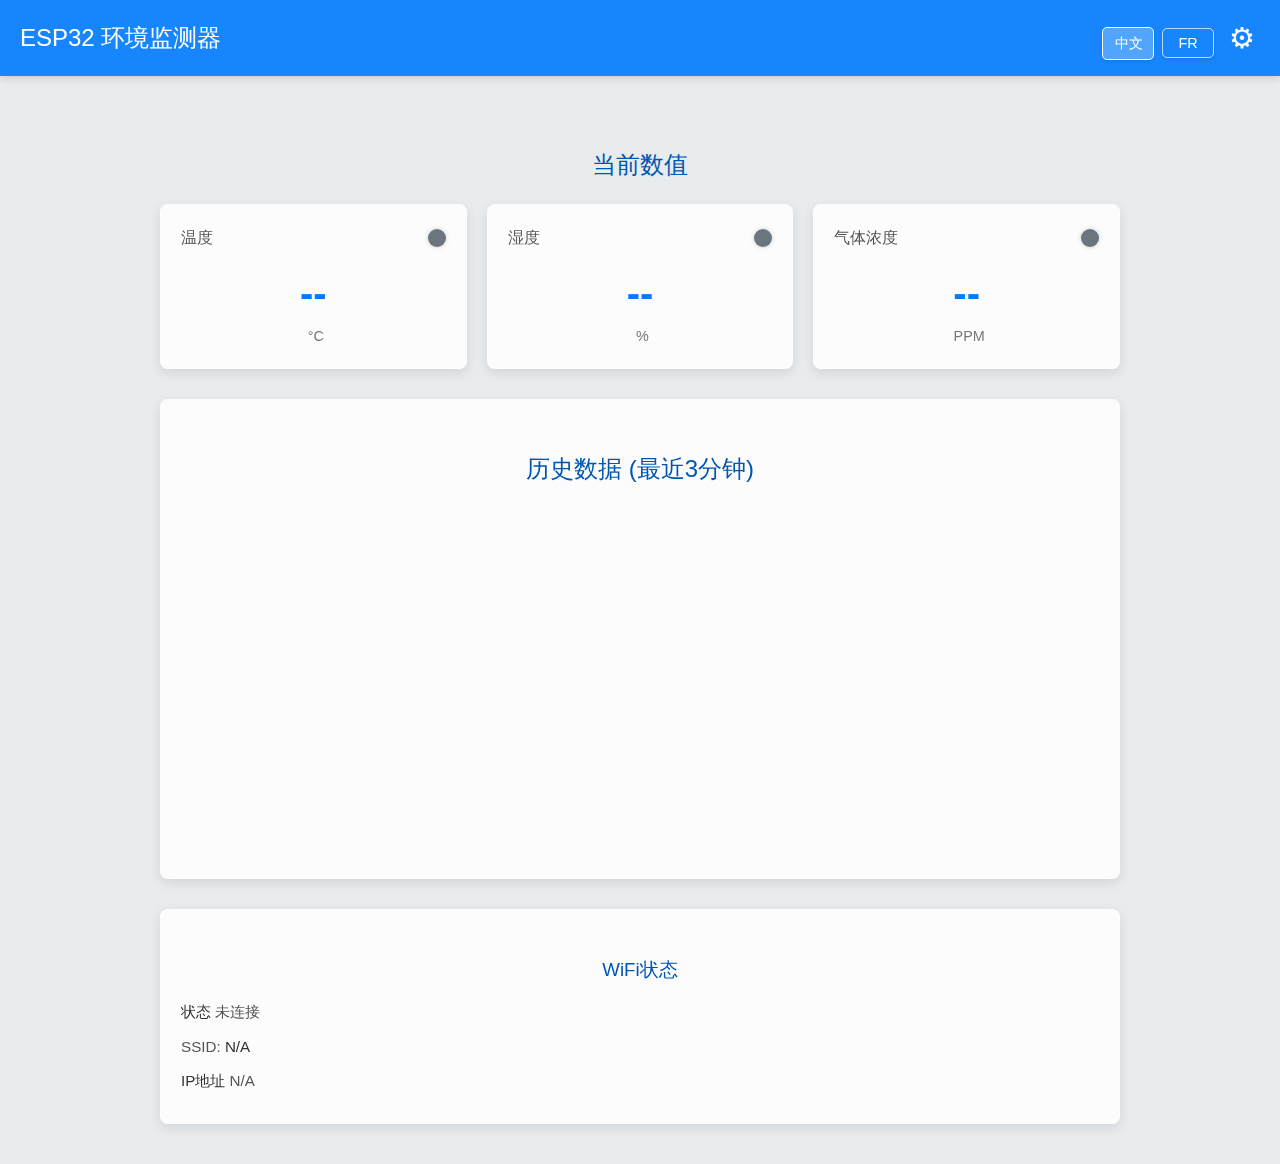
<file: data/index.html>
<!DOCTYPE HTML>
<html lang="zh">
<head>
    <title data-translate="title">ESP32 环境监测器</title>
    <meta charset="UTF-8">
    <meta name="viewport" content="width=device-width, initial-scale=1.0, user-scalable=no">
    <link rel="stylesheet" href="style.css">
    <script src="chart.min.js"></script>
    <link rel="icon" href="data:image/svg+xml,<svg xmlns=%22http://www.w3.org/2000/svg%22 viewBox=%220 0 100 100%22><text y=%22.9em%22 font-size=%2290%22>🌡️</text></svg>">
</head>
<body>
    <div class="navbar">
        <h1 data-translate="title">ESP32 环境监测器</h1>
        <div class="nav-controls">
            <button id="lang-zh" class="lang-button active" data-lang="zh">中文</button>
            <button id="lang-fr" class="lang-button" data-lang="fr">FR</button>
            <a href="/settings.html" class="settings-icon nav-icon" title="设置" data-translate-title="nav_settings">&#9881;</a>
        </div>
    </div>

    <div class="container">
        <h2 data-translate="current_values">当前数值</h2>
        <div class="sensor-grid">
            <div class="sensor-card">
                <div class="sensor-header">
                    <span class="sensor-label" data-translate="temperature">温度</span>
                    <span class="status-indicator" id="temp-status-indicator"></span>
                </div>
                <span class="sensor-value" id="tempVal">--</span><span class="unit" data-translate="unit_celsius">&deg;C</span>
            </div>
            <div class="sensor-card">
                <div class="sensor-header">
                    <span class="sensor-label" data-translate="humidity">湿度</span>
                    <span class="status-indicator" id="hum-status-indicator"></span>
                </div>
                <span class="sensor-value" id="humVal">--</span><span class="unit" data-translate="unit_percent">%</span>
            </div>
            <div class="sensor-card">
                <div class="sensor-header">
                    <span class="sensor-label" data-translate="gas_level">气体浓度</span>
                    <span class="status-indicator" id="gas-status-indicator"></span>
                </div>
                <span class="sensor-value" id="gasVal">--</span><span class="unit" data-translate="unit_ppm">PPM</span>
                 </div>
        </div>

        <div class="chart-container-wrapper">
            <h2 data-translate="historical_data">历史数据 (最近3分钟)</h2>
            <div class="chart-container">
                <canvas id="sensorDataChart"></canvas>
            </div>
        </div>

        <div class="status-card">
            <h3 data-translate="wifi_status">WiFi 状态</h3>
            <p><span data-translate="status">状态:</span> <span id="wifiStatusText" data-translate="wifi_disconnected">未连接</span></p>
            <p>SSID: <span id="wifiSSIDText">N/A</span></p>
            <p><span data-translate="ip_address">IP 地址:</span> <span id="wifiIPText">N/A</span></p>
        </div>
    </div>

    <script src="script.js"></script>
</body>
</html>
</file>
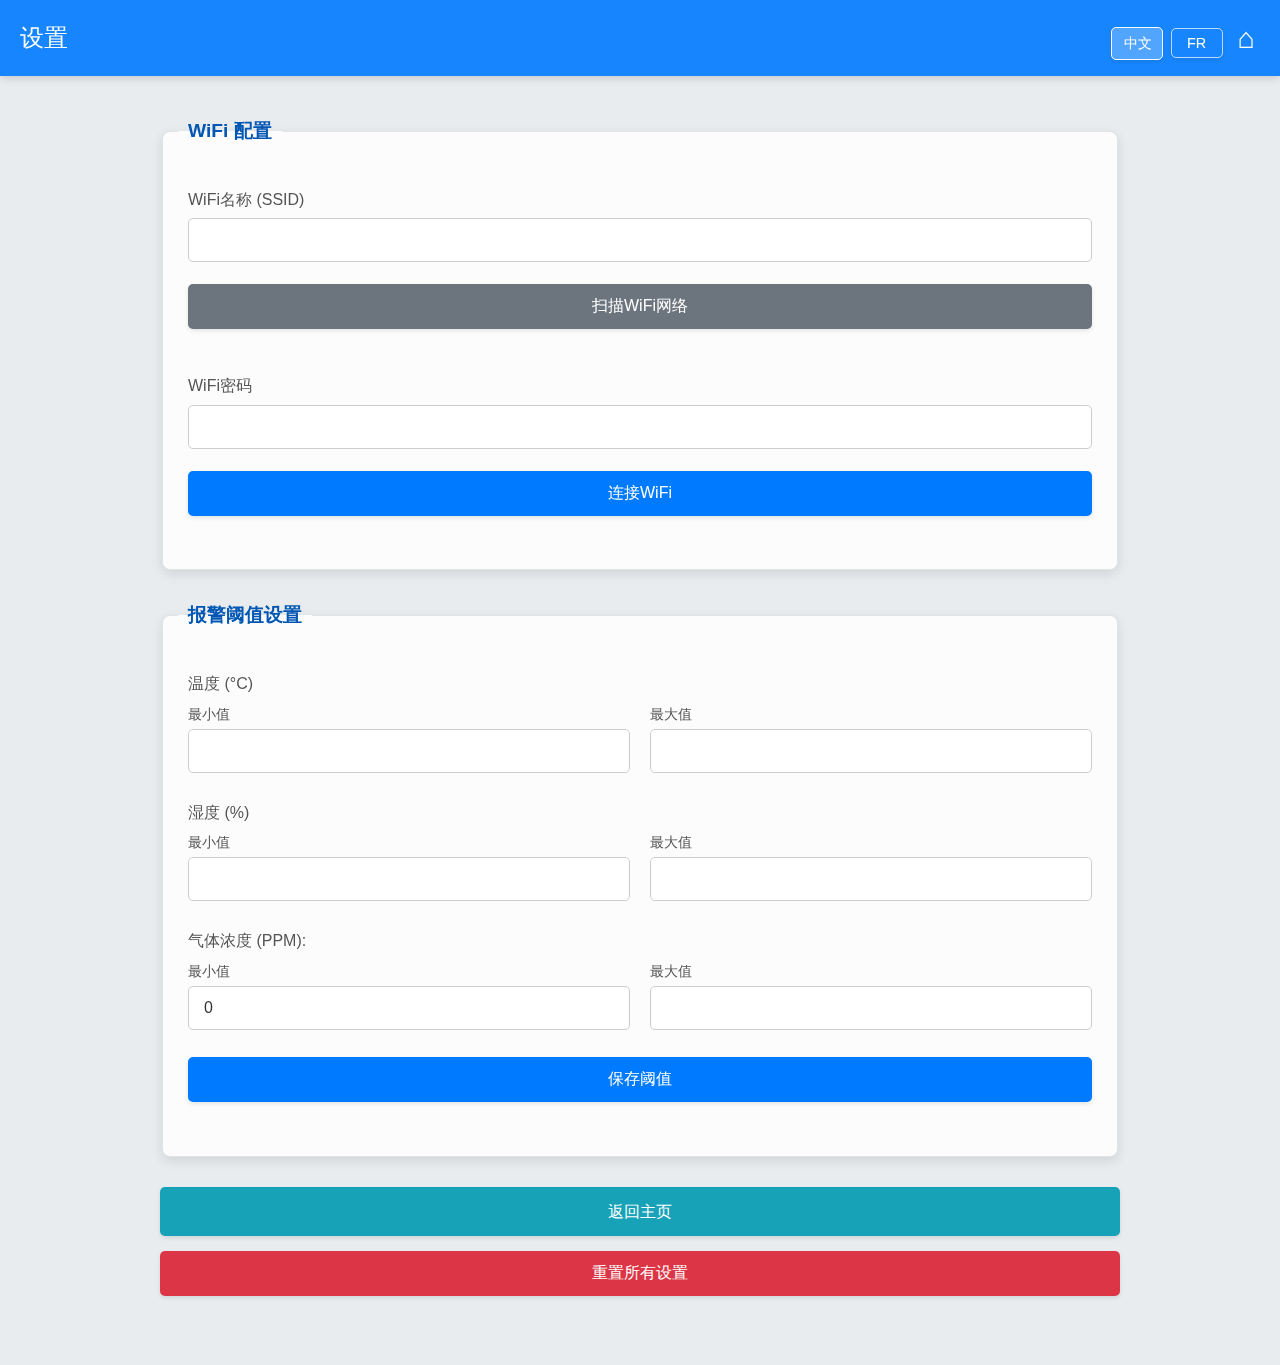
<file: data/settings.html>
<!DOCTYPE HTML>
<html lang="zh">
<head>
    <title data-translate="settings_title">设置 - ESP32 环境监测器</title>
    <meta charset="UTF-8">
    <meta name="viewport" content="width=device-width, initial-scale=1.0, user-scalable=no">
    <link rel="stylesheet" href="style.css">
    <link rel="icon" href="data:image/svg+xml,<svg xmlns=%22http://www.w3.org/2000/svg%22 viewBox=%220 0 100 100%22><text y=%22.9em%22 font-size=%2290%22>⚙️</text></svg>">
</head>
<body>
    <div class="navbar">
        <h1 data-translate="settings_title">设置</h1>
        <div class="nav-controls">
            <button id="lang-zh" class="lang-button active" data-lang="zh">中文</button>
            <button id="lang-fr" class="lang-button" data-lang="fr">FR</button>
            <a href="/" class="home-icon nav-icon" title="主页" data-translate-title="nav_home">&#8962;</a>
        </div>
    </div>

    <div class="container">
        <form id="wifiConfigForm">
            <fieldset>
                <legend data-translate="wifi_config">WiFi 配置</legend>
                <label for="wifiSSID" data-translate="wifi_ssid">WiFi名称 (SSID):</label>
                <input type="text" id="wifiSSID" name="wifiSSID" required>
                <div id="ssid-list-container" style="margin-bottom: 10px;">
                    </div>
                <button type="button" id="scanWifiButton" class="scan-button" data-translate="scan_wifi">扫描WiFi网络</button>
                <div id="scan-status" class="scan-status-text"></div>


                <label for="wifiPassword" data-translate="wifi_password">WiFi密码:</label>
                <input type="text" id="wifiPassword" name="wifiPassword">

                <button type="button" id="connectWifiButton" data-translate="connect_wifi">连接WiFi</button>
                <div id="connect-wifi-status" class="status-text"></div>
            </fieldset>
        </form>

        <form id="thresholdSettingsForm">
            <fieldset>
                <legend data-translate="alarm_thresholds">报警阈值设置</legend>

                <label data-translate="temp_threshold">温度 (°C):</label>
                <div class="threshold-group">
                    <div>
                        <label for="tempMin" data-translate="min_val">最小值:</label>
                        <input type="number" step="0.1" id="tempMin" name="tempMin" required>
                    </div>
                    <div>
                        <label for="tempMax" data-translate="max_val">最大值:</label>
                        <input type="number" step="0.1" id="tempMax" name="tempMax" required>
                    </div>
                </div>

                <label data-translate="hum_threshold">湿度 (%):</label>
                <div class="threshold-group">
                    <div>
                        <label for="humMin" data-translate="min_val">最小值:</label>
                        <input type="number" step="0.1" id="humMin" name="humMin" required>
                    </div>
                    <div>
                        <label for="humMax" data-translate="max_val">最大值:</label>
                        <input type="number" step="0.1" id="humMax" name="humMax" required>
                    </div>
                </div>

                <label data-translate="gas_threshold">气体浓度 (PPM):</label>
                <div class="threshold-group">
                     <div>
                        <label for="gasMin" data-translate="min_val">最小值:</label>
                        <input type="number" step="1" id="gasMin" name="gasMin" value="0" required>
                     </div>
                    <div>
                        <label for="gasMax" data-translate="max_val">最大值:</label>
                        <input type="number" step="1" id="gasMax" name="gasMax" required>
                    </div>
                </div>
                 <div class="button-group">
                    <button type="button" id="saveThresholdsButton" data-translate="save_settings">保存阈值</button>
                 </div>
                <div id="save-settings-status" class="status-text"></div>
            </fieldset>
        </form>
        
        <div class="button-group bottom-buttons">
             <a href="/" class="button-link" data-translate="return_to_home">返回主页</a>
        </div>
        <div class="button-group bottom-buttons" style="margin-top: 15px;">
            <button type="button" id="resetSettingsButton" class="danger-button" data-translate="reset_all_settings">重置所有设置</button>
        </div>
        <div id="reset-status" class="status-text"></div>

    </div>
    <script src="script.js"></script>
</body>
</html>
</file>
<file: data/style.css>
/* Global Styles */
:root {
    --primary-color: #007bff; /* 主题蓝 */
    --primary-hover-color: #0056b3;
    --secondary-color: #6c757d; /* 次要/扫描按钮灰 */
    --secondary-hover-color: #5a6268;
    --success-color: #28a745; /* 绿色，用于正常状态 */
    --warning-color: #ffc107; /* 黄色，用于警告/传感器断开 */
    --danger-color: #dc3545;  /* 红色，用于超限报警 */
    --info-color: #17a2b8;    /* 信息蓝，用于返回按钮 */
    --info-hover-color: #138496;

    --text-color: #333;
    --text-light-color: #555;
    --text-extra-light-color: #777;
    --bg-color: #e9ecef; /* 浅蓝灰色背景 */
    --card-bg-color: rgba(255, 255, 255, 0.85); /* 卡片背景，带透明度以实现毛玻璃效果 */
    --card-border-color: rgba(255, 255, 255, 0.4);
    --navbar-bg-color: rgba(0, 123, 255, 0.9); /* 导航栏背景，带透明度 */
    --navbar-text-color: white;

    --border-radius: 8px;
    --box-shadow: 0 4px 12px rgba(0, 0, 0, 0.1);
    --box-shadow-hover: 0 6px 16px rgba(0, 0, 0, 0.15);
}

body {
    font-family: -apple-system, BlinkMacSystemFont, "Segoe UI", Roboto, Helvetica, Arial, sans-serif, "Apple Color Emoji", "Segoe UI Emoji", "Segoe UI Symbol";
    margin: 0;
    padding: 0;
    background-color: var(--bg-color);
    color: var(--text-color);
    line-height: 1.6;
    font-size: 16px; /* Base font size */
}

.container {
    padding: 20px;
    max-width: 960px;
    margin: 20px auto;
}

/* Navbar */
.navbar {
    background-color: var(--navbar-bg-color);
    backdrop-filter: blur(8px);
    -webkit-backdrop-filter: blur(8px);
    padding: 10px 20px;
    color: var(--navbar-text-color);
    display: flex;
    justify-content: space-between;
    align-items: center;
    box-shadow: 0 2px 8px rgba(0,0,0,0.15);
    position: sticky;
    top: 0;
    z-index: 1000;
}

.navbar h1 {
    margin: 0;
    font-size: 1.5em;
    font-weight: 500;
    white-space: nowrap; /* 防止标题换行 */
}

.nav-controls {
    display: flex;
    align-items: center;
}

.navbar .lang-button {
    color: var(--navbar-text-color);
    font-size: 0.9em;
    padding: 6px 12px; /* 增加左右padding */
    margin-left: 8px;
    border-radius: 5px;
    background-color: transparent;
    border: 1px solid rgba(255,255,255,0.7);
    cursor: pointer;
    transition: background-color 0.2s ease, border-color 0.2s ease;
    white-space: nowrap; /*确保文字不换行*/
    min-width: 50px; /* 给一个最小宽度，确保"中文"和"FR"都能放下 */
    text-align: center;
}
.navbar .lang-button:hover,
.navbar .lang-button.active {
    background-color: rgba(255,255,255,0.25);
    border-color: white;
}

.navbar .nav-icon {
    color: var(--navbar-text-color);
    text-decoration: none;
    font-size: 1.8em;
    padding: 5px;
    margin-left: 10px;
    border-radius: var(--border-radius);
    transition: background-color 0.2s ease;
}
.navbar .nav-icon:hover {
    background-color: rgba(255,255,255,0.2);
}

h2, h3 {
    color: var(--primary-hover-color);
    text-align: center;
    margin-top: 30px;
    margin-bottom: 20px;
    font-weight: 500;
}
h3 {
    margin-top: 25px;
    margin-bottom: 15px;
}

.sensor-grid {
    display: grid;
    grid-template-columns: repeat(auto-fit, minmax(260px, 1fr));
    gap: 20px;
    margin-bottom: 30px;
}

.sensor-card, .status-card, form fieldset {
    background-color: var(--card-bg-color);
    backdrop-filter: blur(5px);
    -webkit-backdrop-filter: blur(5px);
    border: 1px solid var(--card-border-color);
    border-radius: var(--border-radius);
    padding: 20px;
    box-shadow: var(--box-shadow);
    transition: transform 0.2s ease-in-out, box-shadow 0.2s ease-in-out;
}
.sensor-card:hover {
    transform: translateY(-4px);
    box-shadow: var(--box-shadow-hover);
}

.sensor-header {
    display: flex;
    justify-content: space-between;
    align-items: center;
    margin-bottom: 10px;
}

.sensor-label {
    font-weight: 500;
    color: var(--text-light-color);
    font-size: 1em;
}

.status-indicator {
    width: 18px;
    height: 18px;
    border-radius: 50%;
    background-color: var(--secondary-color);
    display: inline-block;
    box-shadow: 0 0 5px rgba(0,0,0,0.2);
}
.status-indicator.normal { background-color: var(--success-color); }
.status-indicator.warning { background-color: var(--danger-color); }
.status-indicator.disconnected {
    background-color: var(--primary-color);
    animation: blink 1.5s infinite;
}

@keyframes blink {
    0%, 100% { opacity: 1; }
    50% { opacity: 0.3; }
}

.sensor-value {
    font-size: 2.5em;
    color: var(--primary-color);
    font-weight: bold;
    display: block;
    text-align: center;
    margin-top: 5px;
}

.unit {
    font-size: 0.9em;
    color: var(--text-extra-light-color);
    margin-left: 5px;
    display: block;
    text-align: center;
}

.chart-container-wrapper {
    background-color: var(--card-bg-color);
    backdrop-filter: blur(5px);
    -webkit-backdrop-filter: blur(5px);
    border: 1px solid var(--card-border-color);
    border-radius: var(--border-radius);
    padding: 20px;
    box-shadow: var(--box-shadow);
    margin-bottom: 30px;
}
.chart-container {
    height: 350px;
    position: relative;
}
canvas#sensorDataChart {
    width: 100% !important;
    height: 100% !important;
}

.status-card {
    text-align: left;
    padding: 20px;
}
.status-card p {
    font-size: 0.95em;
    color: var(--text-light-color);
    margin: 10px 0;
}
.status-card p span:first-child {
    font-weight: 500;
    color: var(--text-color);
}

form {
    margin-bottom: 30px;
}
form fieldset {
    padding: 25px;
    margin-bottom: 25px;
    border-color: rgba(0,0,0,0.1);
}

legend {
    font-weight: 600;
    color: var(--primary-hover-color);
    padding: 0 10px;
    font-size: 1.2em;
    margin-left: -10px;
}

label {
    font-weight: 500;
    display: block;
    margin-top: 15px;
    margin-bottom: 6px;
    color: var(--text-light-color);
}
.threshold-group > div > label {
    margin-top: 0;
    margin-bottom: 3px;
    font-size: 0.9em;
}

input[type="text"],
input[type="password"],
input[type="number"],
select {
    width: 100%;
    padding: 12px 15px;
    margin-bottom: 12px;
    border: 1px solid #ccc;
    border-radius: 5px;
    font-size: 1em;
    box-sizing: border-box;
    background-color: rgba(255,255,255,0.9);
    color: var(--text-color);
    transition: border-color 0.2s ease, box-shadow 0.2s ease;
}
input[type="text"]:focus,
input[type="password"]:focus,
input[type="number"]:focus,
select:focus {
    border-color: var(--primary-color);
    box-shadow: 0 0 0 0.2rem rgba(0,123,255,.25);
    outline: none;
}
input[type="number"] {
  -webkit-appearance: textfield;
  -moz-appearance: textfield;
  appearance: textfield;
}
input[type="number"]::-webkit-outer-spin-button,
input[type="number"]::-webkit-inner-spin-button {
  -webkit-appearance: none;
  margin: 0;
}

button, .button-link {
    color: white;
    padding: 12px 20px;
    border: none;
    border-radius: 5px;
    cursor: pointer;
    font-size: 1em;
    font-weight: 500;
    width: 100%;
    margin-top: 10px;
    transition: background-color 0.2s ease, box-shadow 0.2s ease, transform 0.1s ease;
    box-shadow: 0 2px 4px rgba(0,0,0,0.1);
    text-align: center;
    display: block;
    box-sizing: border-box;
    text-decoration: none;
}
button:active, .button-link:active {
    transform: translateY(1px);
}

#connectWifiButton, #saveThresholdsButton {
    background-color: var(--primary-color);
}
#connectWifiButton:hover, #saveThresholdsButton:hover {
    background-color: var(--primary-hover-color);
    box-shadow: var(--box-shadow-hover);
}

.scan-button {
    background-color: var(--secondary-color);
    margin-bottom: 10px;
}
.scan-button:hover {
    background-color: var(--secondary-hover-color);
    box-shadow: var(--box-shadow-hover);
}

.danger-button {
    background-color: var(--danger-color);
}
.danger-button:hover {
    background-color: #c82333;
    box-shadow: var(--box-shadow-hover);
}

.button-link[data-translate="return_to_home"] {
    background-color: var(--info-color);
}
.button-link[data-translate="return_to_home"]:hover {
    background-color: var(--info-hover-color);
    box-shadow: var(--box-shadow-hover);
}

small {
    display: block;
    margin-top: -8px;
    margin-bottom: 10px;
    font-size: 0.85em;
    color: var(--text-extra-light-color);
}

.threshold-group {
    display: grid;
    grid-template-columns: 1fr 1fr;
    gap: 20px;
    align-items: end;
    margin-bottom: 15px;
}
.threshold-group > div {
    display: flex;
    flex-direction: column;
}

.scan-status-text, .status-text {
    margin-top: 10px;
    font-style: italic;
    color: var(--text-light-color);
    font-size: 0.9em;
    min-height: 1.3em;
    text-align: center;
}

.button-group {
    display: flex;
    gap: 15px;
    margin-top: 5px;
}
.button-group button,
.button-group .button-link {
    flex-grow: 1;
    margin-top: 0;
}
form fieldset .button-group button {
    width: auto;
    min-width: 150px;
    margin-left: auto;
    margin-right: auto;
}

#ssid-list-container {
    margin-top: 5px;
    margin-bottom: 10px;
    max-height: 150px;
    overflow-y: auto;
    border: 1px solid #ddd;
    border-radius: 4px;
    padding: 5px;
    display: none; /* 默认隐藏 */
    background-color: #fff;
    position: relative;
    z-index: 10;
}
#ssid-list-container button {
    background-color: #f8f9fa;
    color: var(--primary-color);
    border: 1px solid #dee2e6;
    width: 100%;
    text-align: left;
    padding: 8px 12px;
    margin-bottom: 5px;
    font-size: 0.95em;
    border-radius: 4px;
    cursor: pointer;
    display: block;
    box-sizing: border-box;
}
#ssid-list-container button:last-child {
    margin-bottom: 0;
}
#ssid-list-container button:hover {
    background-color: #e9ecef;
}

/* Responsive adjustments */
@media (max-width: 768px) {
    body { font-size: 15px; }
    .container { padding: 15px; }
    .navbar { padding: 8px 15px; }
    .navbar h1 { font-size: 1.3em; }
    .navbar .lang-button { font-size: 0.8em; padding: 5px 8px; margin-left: 5px; min-width: 45px; }
    .navbar .nav-icon { font-size: 1.6em; margin-left: 8px; }

    .sensor-grid {
        grid-template-columns: 1fr;
        gap: 15px;
    }
    .sensor-value { font-size: 2.2em; }
    .chart-container { height: 280px; }
    .threshold-group {
        grid-template-columns: 1fr;
        gap: 10px;
    }
    .threshold-group > div { margin-bottom: 5px; }
    .button-group {
        flex-direction: column;
    }
    .button-group button,
    .button-group .button-link {
        width: 100%;
    }
    form fieldset .button-group button {
        width: 100%;
    }
}

@media (max-width: 480px) {
    .navbar h1 { font-size: 1.15em; }
    .navbar .lang-button { padding: 4px 6px; min-width: 40px;}
    .navbar .nav-icon { font-size: 1.5em; }
    .sensor-value { font-size: 2em; }
    .chart-container { height: 250px; }
}
</file>
